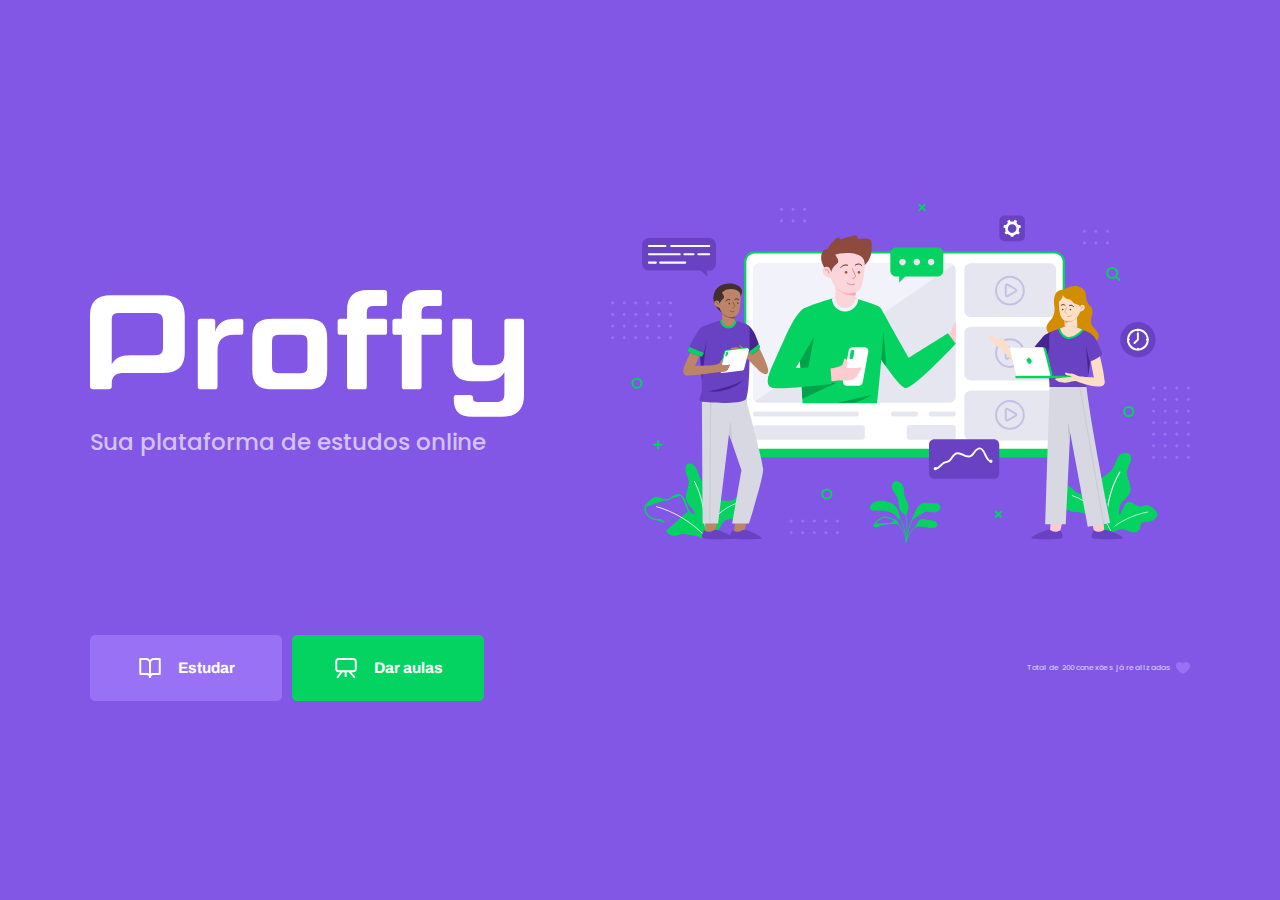
<file: index.html>
<!DOCTYPE html>
<html lang="pt_br">

<head>
  <meta charset="UTF-8">
  <meta name="viewport" content="width=device-width, initial-scale=1.0">
  <title>Proffy | Sua plataforma de estudos online</title>

  <link rel="stylesheet" href="/styles/main.css">
  <link rel="stylesheet" href="/styles/partials/page-landing.css">

  <link href="https://fonts.googleapis.com/css2?family=Archivo:wght@400;700&amp;family=Poppins:wght@400;600&amp;display=swap" rel="stylesheet">

</head>

<body id="page-landing">
  
  <div id="container">
    <div class="logo-container">
      <img src="/images/logo.svg" alt="Proffy">
      
      <h2>Sua plataforma de estudos online</h2>
    </div>

    <img class="hero-image" src="/images/landing.svg" alt="Plataforma de Estudos">


    <div class="buttons-container">
      <a href="/study.html" class="study">
        <img src="/images/icons/study.svg" alt="Estudar">
        Estudar
      </a>
      <a href="/give-classes.html" class="give-classes">
        <img src="/images/icons/give-classes.svg" alt="Dar aulas">
        Dar aulas
      </a>
    </div>
    
    <p class="total-connections">
      Total de 200 conexões já realizadas
      <img src="/images/icons/purple-heart.svg" alt="Coração roxo">
    </p>
  </div>

</body>

</html>
</file>
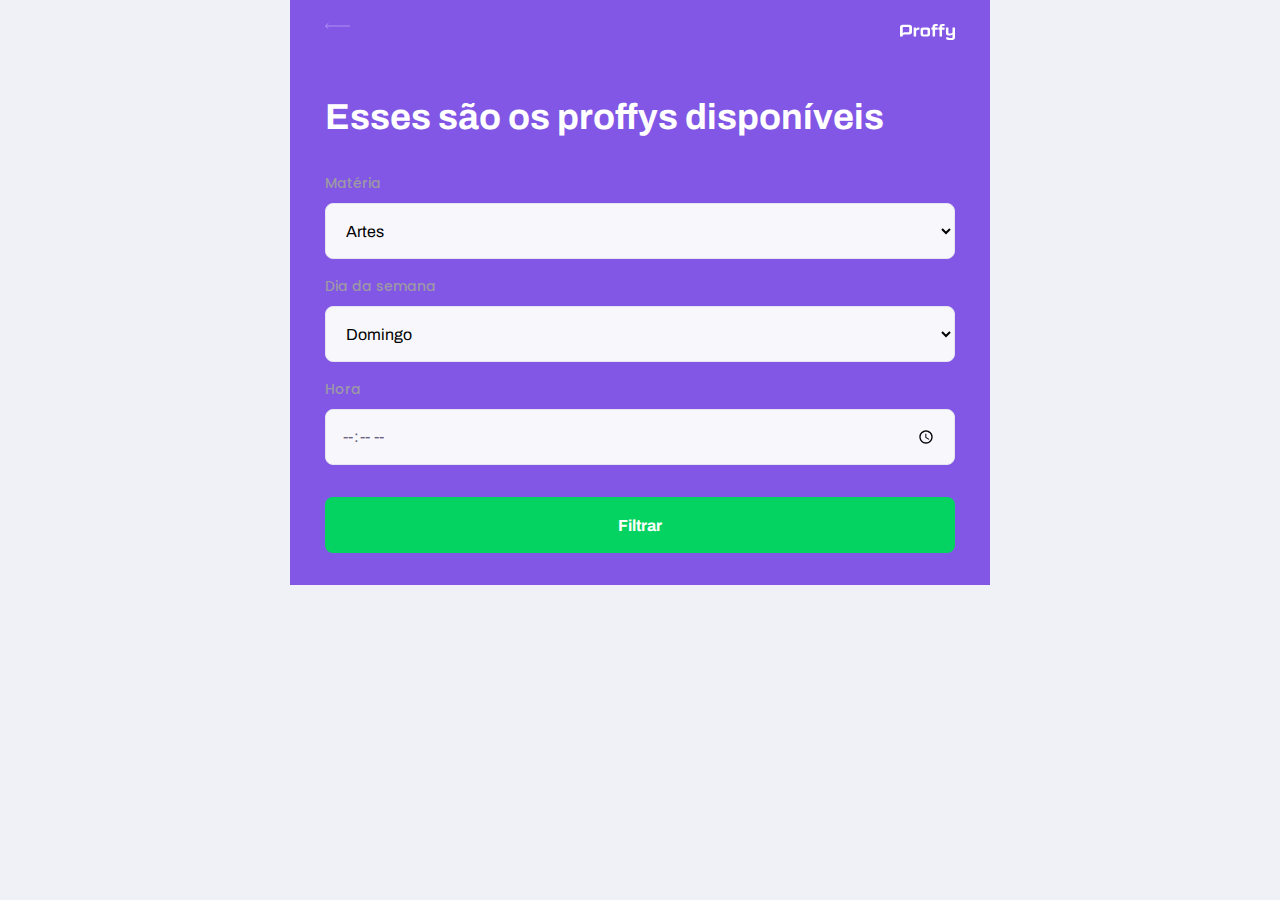
<file: study.html>
<!DOCTYPE html>
<html lang="pt_br">

<head>
  <meta charset="UTF-8">
  <meta name="viewport" content="width=device-width, initial-scale=1.0">
  <title>Proffy | Sua plataforma de estudos online</title>

  <link rel="stylesheet" href="/styles/main.css">
  <link rel="stylesheet" href="/styles/partials/page-study.css">

  <link
    href="https://fonts.googleapis.com/css2?family=Archivo:wght@400;700&amp;family=Poppins:wght@400;600&amp;display=swap"
    rel="stylesheet">

</head>

<body id="page-study">

  <div id="container">
    <header class="page-header">
      <div class="top-bar-container">
        <a href="/">
          <img src="/images/icons/back.svg" alt="Voltar">
        </a>
        <img src="/images/logo.svg" alt="Proffy">
      </div>

      <div class="header-content">
        <strong>Esses são os proffys disponíveis</strong>
        <form id="search-teachers">
          <div class="select-block">
            <label for="subject">Matéria</label>
            <select name="subject" id="subject">
              <option value="" disabled="" hidden="">Selecione uma opção</option>
              <option value="1">Artes</option>
              <option value="2">Biologia</option>
              <option value="3">Ciências</option>
              <option value="4">Educação física</option>
              <option value="5">Física</option>
              <option value="6">Geografia</option>
              <option value="7">História</option>
              <option value="8">Matemática</option>
              <option value="9">Português</option>
              <option value="10">Química</option>
            </select>
          </div>
          <div class="select-block">
            <label for="weekday">Dia da semana</label>
            <select name="weekday" id="weekday">
              <option value="" disabled="" hidden="">Selecione uma opção</option>
              <option value="0">Domingo</option>
              <option value="1">Segunda-feira</option>
              <option value="2">Terça-feira</option>
              <option value="3">Quarta-feira</option>
              <option value="4">Quinta-feira</option>
              <option value="5">Sexta-feira</option>
              <option value="6">Sábado</option>
            </select>
          </div>
          <div class="input-block">
            <label for="time">Hora</label>
            <input name="time" id="time" type="time">
          </div>
          <button type="submit">Filtrar</button>
        </form>
      </div>
    </header>
  </div>

</body>

</html>
</file>
<file: styles/main.css>
:root {
  --color-background: #F0F0F7;
  --color-primary-lighter: #9871F5;
  --color-primary-light: #916BEA;
  --color-primary: #8257E5;
  --color-primary-dark: #774DD6;
  --color-primary-darker: #6842c2;
  --color-secondary: #04D361;
  --color-secondary-dark: #04BF58;
  --color-title-in-primary: #FFFFFF;
  --color-text-in-primary: #D4C2FF;
  --color-text-title: #32264D;
  --color-text-complement: #9C98A6;
  --color-text-base: #6A6180;
  --color-line-in-white: #E6E6F0;
  --color-input-background: #F8F8FC;
  --color-button-text: #FFFFFF;
  --color-box-base: #FFFFFF;
  --color-box-footer: #FAFAFC;
  --color-small-info: #C1BCCC;
  font-size: 60%; /* controle das medidas rem */
}

* {
  margin: 0;
  padding: 0;
  box-sizing: border-box;
}

html,
body {
  height: 100vh;
}

body {
  background: var(--color-background);
  display: flex;
  align-items: center;
  justify-content: center;
}

body,
input,
button,
textarea {
  font: 500 1.6rem Poppins;
  color: var(--color-text-base);
}

#container {
  width: 90vw;
  max-width: 700px;
}

@media (min-width: 700px) {
  :root {
    font-size: 62.5%;
  }
}
</file>
<file: styles/partials/page-landing.css>
#page-landing {
  background: var(--color-primary);
}

#page-landing #container {
  color: var(--color-text-in-primary);
}

.logo-container img {
  height: 10rem;
}

.logo-container {
  text-align: center;
  margin-bottom: 3.2rem;
}

.logo-container h2 {
  font-weight: 500;
  font-size: 3.6rem;
  line-height: 4.6rem;
  margin-top: 0.8rem;
}

.hero-image {
  width: 100%;
}

.buttons-container {
  display: flex;
  justify-content: center;
  margin: 3.2rem 0;
}

.buttons-container a {
  width: 30rem;
  height: 10.4rem;

  border-radius: .8rem;
  margin-right: 1.6rem;

  font: 700 2.4rem Archivo;

  display: flex;
  align-items: center;
  justify-content: center;

  text-decoration: none;

  transition: background 0.2s;

  color: var(--color-button-text);
}

.buttons-container a img {
  width: 4rem;
  margin-right: 2.4rem;
}

.buttons-container a.study {
  background: var(--color-primary-lighter);
}

.buttons-container a.study:hover {
  background: var(--color-primary-light);
}

.buttons-container a.give-classes {
  background: var(--color-secondary);
  margin-right: 0;
}

.buttons-container a.give-classes:hover {
  background: var(--color-secondary-dark);
}

.total-connections {
  font-size: 1.8rem;

  display: flex;
  align-items: center;
  justify-content: center;
}

.total-connections img {
  margin-left: 0.8rem;
}

@media (min-width: 699px) {
  :root {
    font-size: 40%;
  }
}

@media (min-width: 1100px) {
  #page-landing #container {
    max-width: 1100px;
    display: grid;
    grid-template-columns: 2fr 1fr 2fr;
    grid-template-rows: 350px 1fr;
    grid-template-areas:
    "proffy image image"
    "button button texting";
    column-gap: 87px;
    row-gap: 86px;
  }

  .logo-container {
    grid-area: proffy;
    text-align: initial;
    align-self: center;
    margin: 0;
  }

  .logo-container img {
    height: 127px;
  }

  .hero-image {
    grid-area: image;
    height: 350px;
  }

  .buttons-container {
    grid-area: button;
    justify-content: flex-start;
    margin: 0;
  }

  .total-connections {
    grid-area: texting;
    justify-self: end;
    font-size: 1.2rem;
  }
}
</file>
<file: styles/partials/page-study.css>
#page-study #container {
  width: 100vw;
  height: 100vh;
}

.page-header {
  background-color: var(--color-primary);

  display: flex;
  flex-direction: column;
}

.page-header .top-bar-container {
  width: 90%;
  margin: 0 auto;

  display: flex;
  align-items: center;
  justify-content: space-between;

  padding: 1.6rem 0;
}

.page-header .top-bar-container a {
  height: 3.2rem;
  transition: opacity 0.2s;
}

.page-header .top-bar-container a:hover {
  opacity: 0.6;
}

.page-header .top-bar-container img {
  height: 1.6rem;
}

.page-header .header-content {
  width: 90%;
  margin: 3.2rem auto;
}

.page-header .header-content strong {
  font: 700 3.6rem Archivo;
  line-height: 4.2rem;
  color: var(--color-title-in-primary)
}

#search-teachers {
  margin-top: 3.2rem;
}

#seach-teachers label {
  color: var(--color-text-in-primary);
}

#search-teachers .select-block {
  margin-bottom: 1.4rem;
}

#search-teachers button {
  width: 100%;
  height: 5.6rem;
  background: var(--color-secondary);
  color: var(--color-button-text);
  border: 0;
  border-radius: .8rem;
  cursor: pointer;
  font: 700 1.6rem Archivo;
  display: flex;
  align-items: center;
  justify-content: center;
  text-decoration: none;
  transition: background 0.2s;
  margin-top: 3.2rem;
}

#search-teachers button:hover {
  background-color: var(--color-secondary-dark);
}

.select-block label,
.input-block label {
  font-size: 1.4rem;
  color: var(--color-text-complement);
}

.input-block input,
.select-block select {
  width: 100%;
  height: 5.6rem;
  margin-top: 0.8rem;
  border-radius: 0.8rem;
  background: var(--color-input-background);
  border: 1px solid var(--color-line-in-white);
  outline: 0;
  padding: 0 1.6rem;
  font: 1.6rem Archivo;
}
</file>
